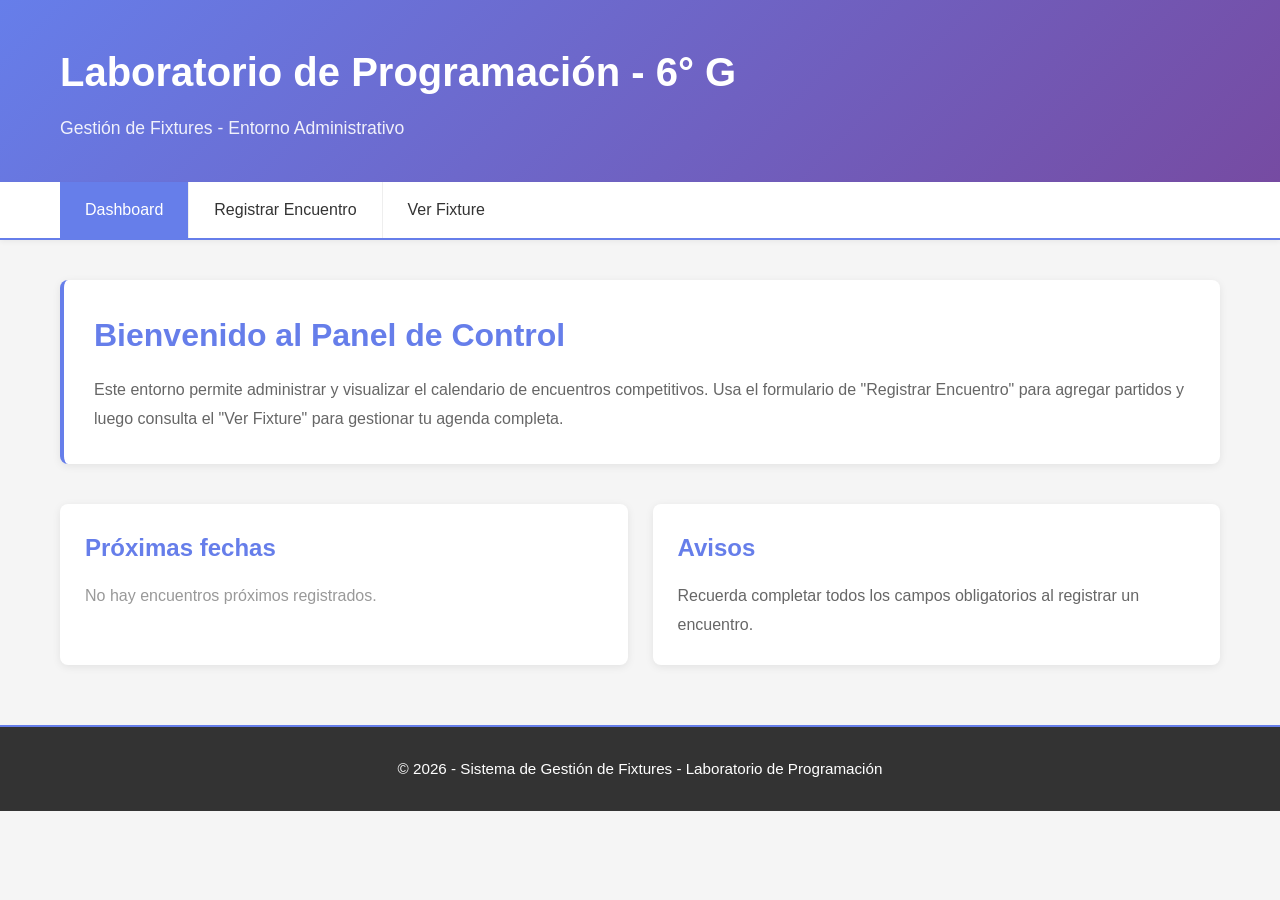
<file: index.html>
<!doctype html>
<html lang="es">
<head>
  <meta charset="utf-8">
  <meta name="viewport" content="width=device-width,initial-scale=1">
  <title>Panel - Gestión de Fixtures</title>
  <link rel="stylesheet" href="./css/styles.css">
</head>
<body>
  <header class="site-header">
    <div class="container">
      <h1>Laboratorio de Programación - 6° G</h1>
      <p class="subtitle">Gestión de Fixtures - Entorno Administrativo</p>
    </div>
  </header>

  <nav class="site-nav">
    <div class="container nav-inner">
      <a href="./index.html" class="nav-link">Dashboard</a>
      <a href="./alta-fixture.html" class="nav-link">Registrar Encuentro</a>
      <a href="./ver-fixture.html" class="nav-link">Ver Fixture</a>
    </div>
  </nav>

  <main class="container main-content">
    <section class="intro">
      <article>
        <h2>Bienvenido al Panel de Control</h2>
        <p>Este entorno permite administrar y visualizar el calendario de encuentros competitivos. Usa el formulario de "Registrar Encuentro" para agregar partidos y luego consulta el "Ver Fixture" para gestionar tu agenda completa.</p>
      </article>
    </section>

    <section class="highlights">
      <article class="card">
        <h3>Próximas fechas</h3>
        <div id="next-matches">Cargando...</div>
      </article>

      <article class="card">
        <h3>Avisos</h3>
        <p>Recuerda completar todos los campos obligatorios al registrar un encuentro.</p>
      </article>
    </section>
  </main>

  <footer class="site-footer">
    <div class="container">
      <p>&copy; 2026 - Sistema de Gestión de Fixtures - Laboratorio de Programación</p>
    </div>
  </footer>

  <script src="./js/fixtures.js" defer></script>
</body>
</html>
</file>
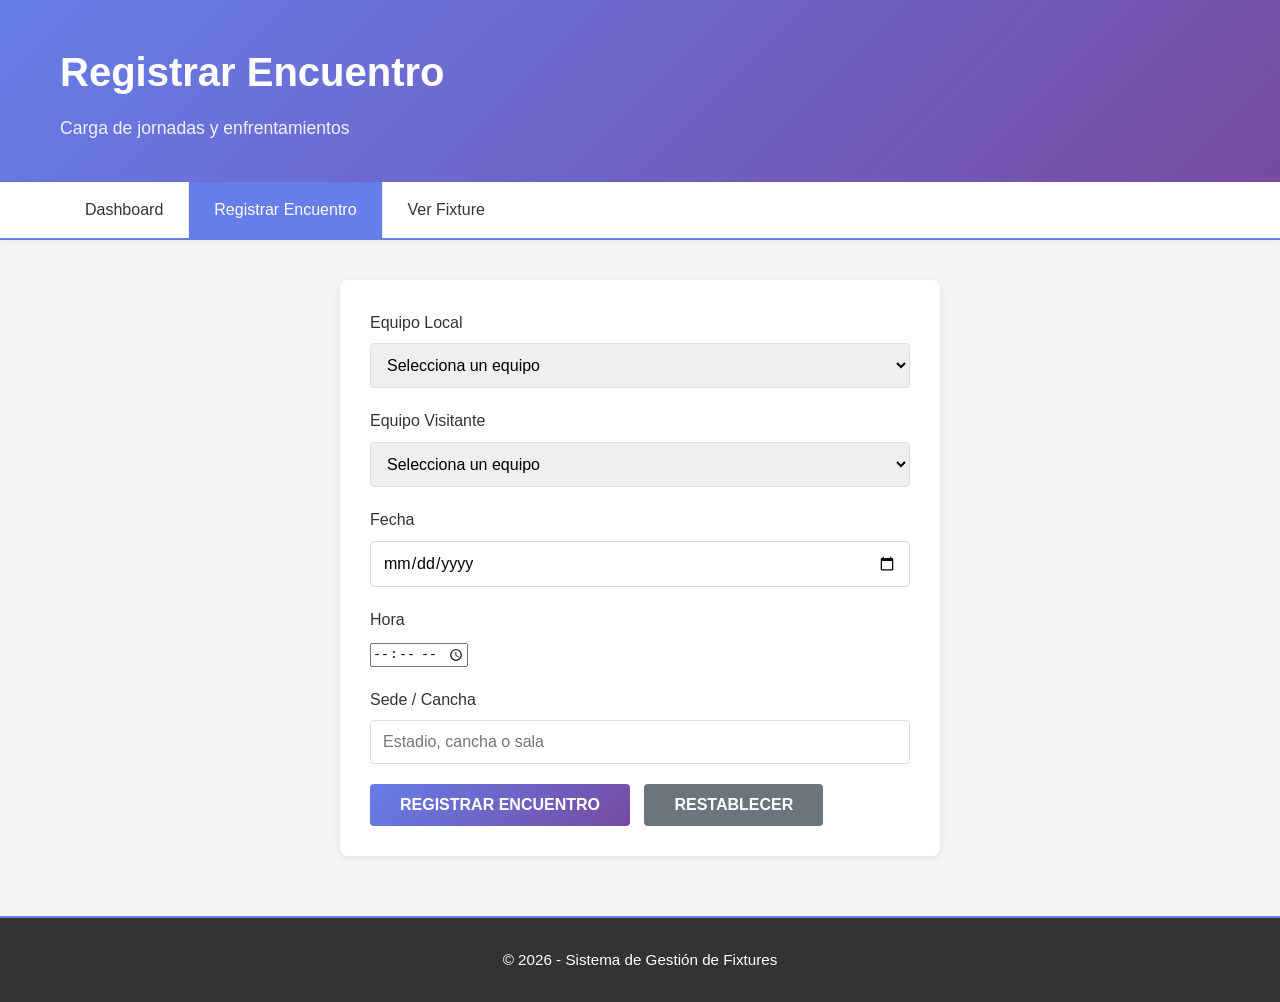
<file: alta-fixture.html>
<!doctype html>
<html lang="es">
<head>
  <meta charset="utf-8">
  <meta name="viewport" content="width=device-width,initial-scale=1">
  <title>Registrar Encuentro - Gestión de Fixtures</title>
  <link rel="stylesheet" href="./css/styles.css">
</head>
<body>
  <header class="site-header">
    <div class="container">
      <h1>Registrar Encuentro</h1>
      <p class="subtitle">Carga de jornadas y enfrentamientos</p>
    </div>
  </header>

  <nav class="site-nav">
    <div class="container nav-inner">
      <a href="./index.html" class="nav-link">Dashboard</a>
      <a href="./alta-fixture.html" class="nav-link">Registrar Encuentro</a>
      <a href="./ver-fixture.html" class="nav-link">Ver Fixture</a>
    </div>
  </nav>

  <main class="container main-content">
    <form>
      <div class="form-group">
        <label for="equipo1">Equipo Local</label>
        <select name="equipo1" id="equipo1" required>
          <option value="">Selecciona un equipo</option>
        </select>
      </div>

      <div class="form-group">
        <label for="equipo2">Equipo Visitante</label>
        <select name="equipo2" id="equipo2" required>
          <option value="">Selecciona un equipo</option>
        </select>
      </div>

      <div class="form-group">
        <label for="fecha">Fecha</label>
        <input type="date" name="fecha" id="fecha" required>
      </div>

      <div class="form-group">
        <label for="hora">Hora</label>
        <input type="time" name="hora" id="hora" required>
      </div>

      <div class="form-group">
        <label for="ubicacion">Sede / Cancha</label>
        <input type="text" name="ubicacion" id="ubicacion" placeholder="Estadio, cancha o sala" required>
      </div>

      <button type="submit" class="btn">REGISTRAR ENCUENTRO</button>
      <button type="reset" class="btn btn-secondary" style="margin-left: 10px;">RESTABLECER</button>
    </form>
  </main>

  <footer class="site-footer">
    <div class="container">
      <p>&copy; 2026 - Sistema de Gestión de Fixtures</p>
    </div>
  </footer>

  <script src="./js/fixtures.js" defer></script>
</body>
</html>
</file>
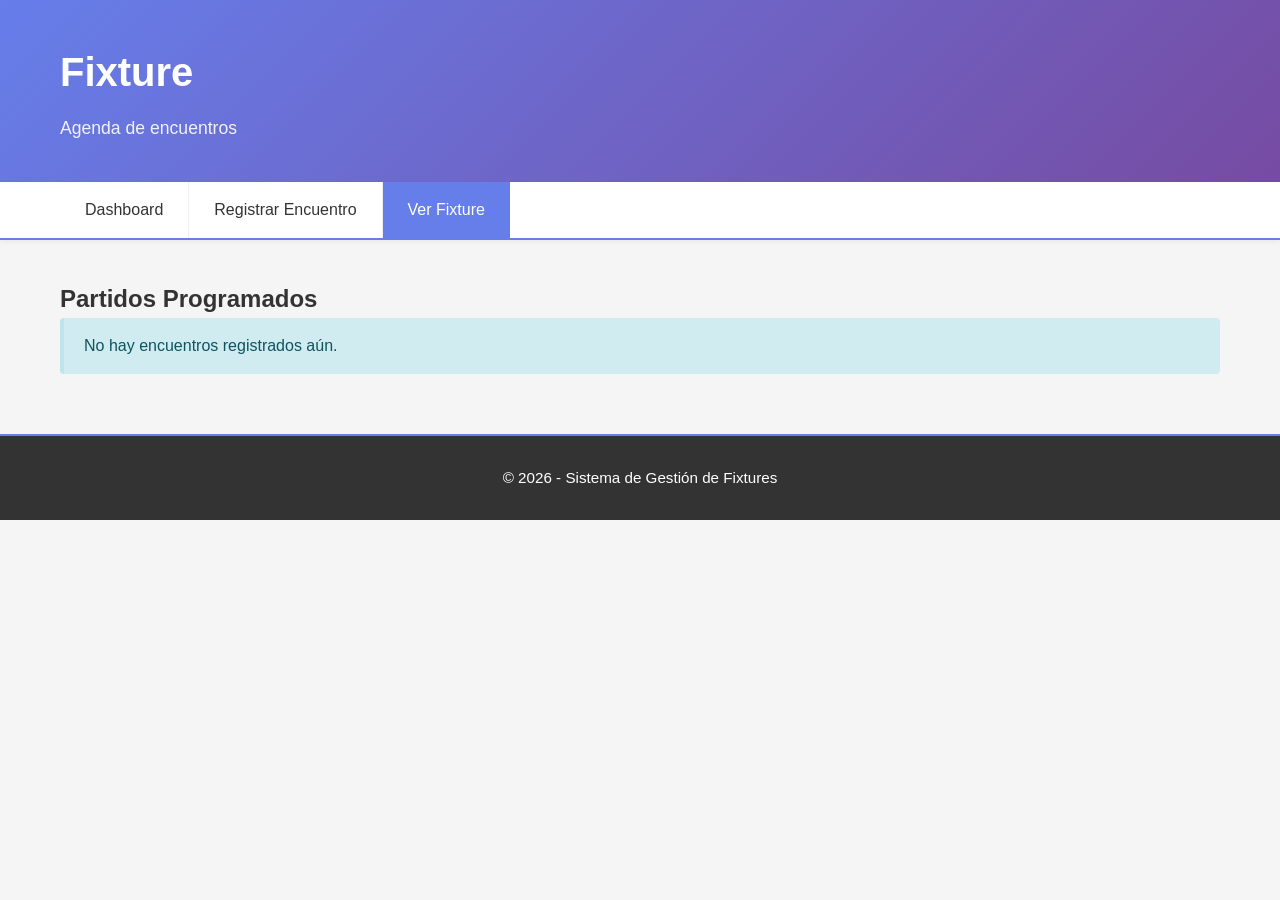
<file: ver-fixture.html>
<!doctype html>
<html lang="es">
<head>
  <meta charset="utf-8">
  <meta name="viewport" content="width=device-width,initial-scale=1">
  <title>Ver Fixture - Gestión de Fixtures</title>
  <link rel="stylesheet" href="./css/styles.css">
</head>
<body>
  <header class="site-header">
    <div class="container">
      <h1>Fixture</h1>
      <p class="subtitle">Agenda de encuentros</p>
    </div>
  </header>

  <nav class="site-nav">
    <div class="container nav-inner">
      <a href="./index.html" class="nav-link">Dashboard</a>
      <a href="./alta-fixture.html" class="nav-link">Registrar Encuentro</a>
      <a href="./ver-fixture.html" class="nav-link">Ver Fixture</a>
    </div>
  </nav>

  <main class="container main-content">
    <section class="fixture-list">
      <h2>Partidos Programados</h2>
      <div id="fixtures-container">Cargando fixtures...</div>
    </section>
  </main>

  <footer class="site-footer">
    <div class="container">
      <p>&copy; 2026 - Sistema de Gestión de Fixtures</p>
    </div>
  </footer>

  <script src="./js/fixtures.js" defer></script>
</body>
</html>
</file>
<file: css/styles.css>
/* Global Styles */
* {
  margin: 0;
  padding: 0;
  box-sizing: border-box;
}

html {
  font-size: 16px;
  scroll-behavior: smooth;
}

body {
  font-family: -apple-system, BlinkMacSystemFont, 'Segoe UI', Roboto, 'Helvetica Neue', Arial, sans-serif;
  line-height: 1.6;
  color: #333;
  background-color: #f5f5f5;
}

/* Container */
.container {
  max-width: 1200px;
  margin: 0 auto;
  padding: 0 20px;
}

/* Header */
.site-header {
  background: linear-gradient(135deg, #667eea 0%, #764ba2 100%);
  color: white;
  padding: 40px 0;
  box-shadow: 0 2px 10px rgba(0, 0, 0, 0.1);
  margin-bottom: 0;
}

.site-header h1 {
  font-size: 2.5rem;
  margin-bottom: 10px;
  font-weight: 700;
}

.site-header .subtitle {
  font-size: 1.1rem;
  opacity: 0.9;
  font-weight: 300;
}

/* Navigation */
.site-nav {
  background-color: white;
  border-bottom: 2px solid #667eea;
  margin-bottom: 40px;
  box-shadow: 0 2px 5px rgba(0, 0, 0, 0.05);
}

.nav-inner {
  display: flex;
  gap: 0;
  flex-wrap: wrap;
}

.nav-link {
  display: inline-block;
  padding: 15px 25px;
  color: #333;
  text-decoration: none;
  font-weight: 500;
  border-right: 1px solid #eee;
  transition: all 0.3s ease;
}

.nav-link:last-child {
  border-right: none;
}

.nav-link:hover {
  background-color: #f5f5f5;
  color: #667eea;
}

.nav-link.active {
  background-color: #667eea;
  color: white;
}

/* Main Content */
.main-content {
  margin-bottom: 40px;
}

.intro {
  margin-bottom: 40px;
}

.intro article {
  background: white;
  padding: 30px;
  border-radius: 8px;
  box-shadow: 0 2px 8px rgba(0, 0, 0, 0.08);
  border-left: 4px solid #667eea;
}

.intro h2 {
  color: #667eea;
  font-size: 2rem;
  margin-bottom: 15px;
}

.intro p {
  color: #666;
  font-size: 1rem;
  line-height: 1.8;
}

/* Highlights / Cards */
.highlights {
  display: grid;
  grid-template-columns: repeat(auto-fit, minmax(300px, 1fr));
  gap: 25px;
  margin-bottom: 40px;
}

.card {
  background: white;
  padding: 25px;
  border-radius: 8px;
  box-shadow: 0 2px 8px rgba(0, 0, 0, 0.08);
  transition: transform 0.3s ease, box-shadow 0.3s ease;
}

.card:hover {
  transform: translateY(-5px);
  box-shadow: 0 5px 15px rgba(0, 0, 0, 0.15);
}

.card h3 {
  color: #667eea;
  margin-bottom: 15px;
  font-size: 1.5rem;
}

.card p {
  color: #666;
  line-height: 1.8;
}

/* Forms */
form {
  background: white;
  padding: 30px;
  border-radius: 8px;
  box-shadow: 0 2px 8px rgba(0, 0, 0, 0.08);
  max-width: 600px;
  margin: 0 auto 40px;
}

.form-group {
  margin-bottom: 20px;
}

label {
  display: block;
  margin-bottom: 8px;
  font-weight: 500;
  color: #333;
}

input[type="text"],
input[type="email"],
input[type="number"],
input[type="date"],
textarea,
select {
  width: 100%;
  padding: 12px;
  border: 1px solid #ddd;
  border-radius: 4px;
  font-size: 1rem;
  font-family: inherit;
  transition: border-color 0.3s ease;
}

input[type="text"]:focus,
input[type="email"]:focus,
input[type="number"]:focus,
input[type="date"]:focus,
textarea:focus,
select:focus {
  outline: none;
  border-color: #667eea;
  box-shadow: 0 0 0 3px rgba(102, 126, 234, 0.1);
}

textarea {
  resize: vertical;
  min-height: 120px;
}

/* Buttons */
button,
.btn {
  display: inline-block;
  padding: 12px 30px;
  background: linear-gradient(135deg, #667eea 0%, #764ba2 100%);
  color: white;
  border: none;
  border-radius: 4px;
  font-size: 1rem;
  font-weight: 600;
  cursor: pointer;
  transition: all 0.3s ease;
  text-decoration: none;
  text-align: center;
}

button:hover,
.btn:hover {
  transform: translateY(-2px);
  box-shadow: 0 5px 15px rgba(102, 126, 234, 0.4);
}

button:active,
.btn:active {
  transform: translateY(0);
}

button.btn-secondary,
.btn-secondary {
  background: #6c757d;
}

button.btn-danger,
.btn-danger {
  background: #dc3545;
}

/* Table */
table {
  width: 100%;
  border-collapse: collapse;
  background: white;
  border-radius: 8px;
  overflow: hidden;
  box-shadow: 0 2px 8px rgba(0, 0, 0, 0.08);
  margin-bottom: 40px;
}

thead {
  background: #667eea;
  color: white;
}

th {
  padding: 15px;
  text-align: left;
  font-weight: 600;
}

td {
  padding: 15px;
  border-bottom: 1px solid #eee;
}

tbody tr:hover {
  background-color: #f9f9f9;
}

tbody tr:last-child td {
  border-bottom: none;
}

/* Footer */
.site-footer {
  background: #333;
  color: white;
  padding: 30px 0;
  text-align: center;
  margin-top: 60px;
  border-top: 2px solid #667eea;
}

.site-footer p {
  margin: 0;
  font-size: 0.95rem;
}

/* Alerts */
.alert {
  padding: 15px 20px;
  border-radius: 4px;
  margin-bottom: 20px;
  border-left: 4px solid;
}

.alert-success {
  background-color: #d4edda;
  color: #155724;
  border-color: #28a745;
}

.alert-error,
.alert-danger {
  background-color: #f8d7da;
  color: #721c24;
  border-color: #f5c6cb;
}

.alert-info {
  background-color: #d1ecf1;
  color: #0c5460;
  border-color: #bee5eb;
}

/* Responsive */
@media (max-width: 768px) {
  .site-header h1 {
    font-size: 1.8rem;
  }

  .nav-inner {
    flex-direction: column;
  }

  .nav-link {
    border-right: none;
    border-bottom: 1px solid #eee;
  }

  .nav-link:last-child {
    border-bottom: none;
  }

  .highlights {
    grid-template-columns: 1fr;
  }

  form {
    padding: 20px;
  }

  table {
    font-size: 0.9rem;
  }

  th,
  td {
    padding: 10px;
  }
}

@media (max-width: 480px) {
  .site-header {
    padding: 25px 0;
  }

  .site-header h1 {
    font-size: 1.5rem;
  }

  .site-header .subtitle {
    font-size: 0.95rem;
  }

  .container {
    padding: 0 15px;
  }

  .intro article {
    padding: 20px;
  }
}
</file>
